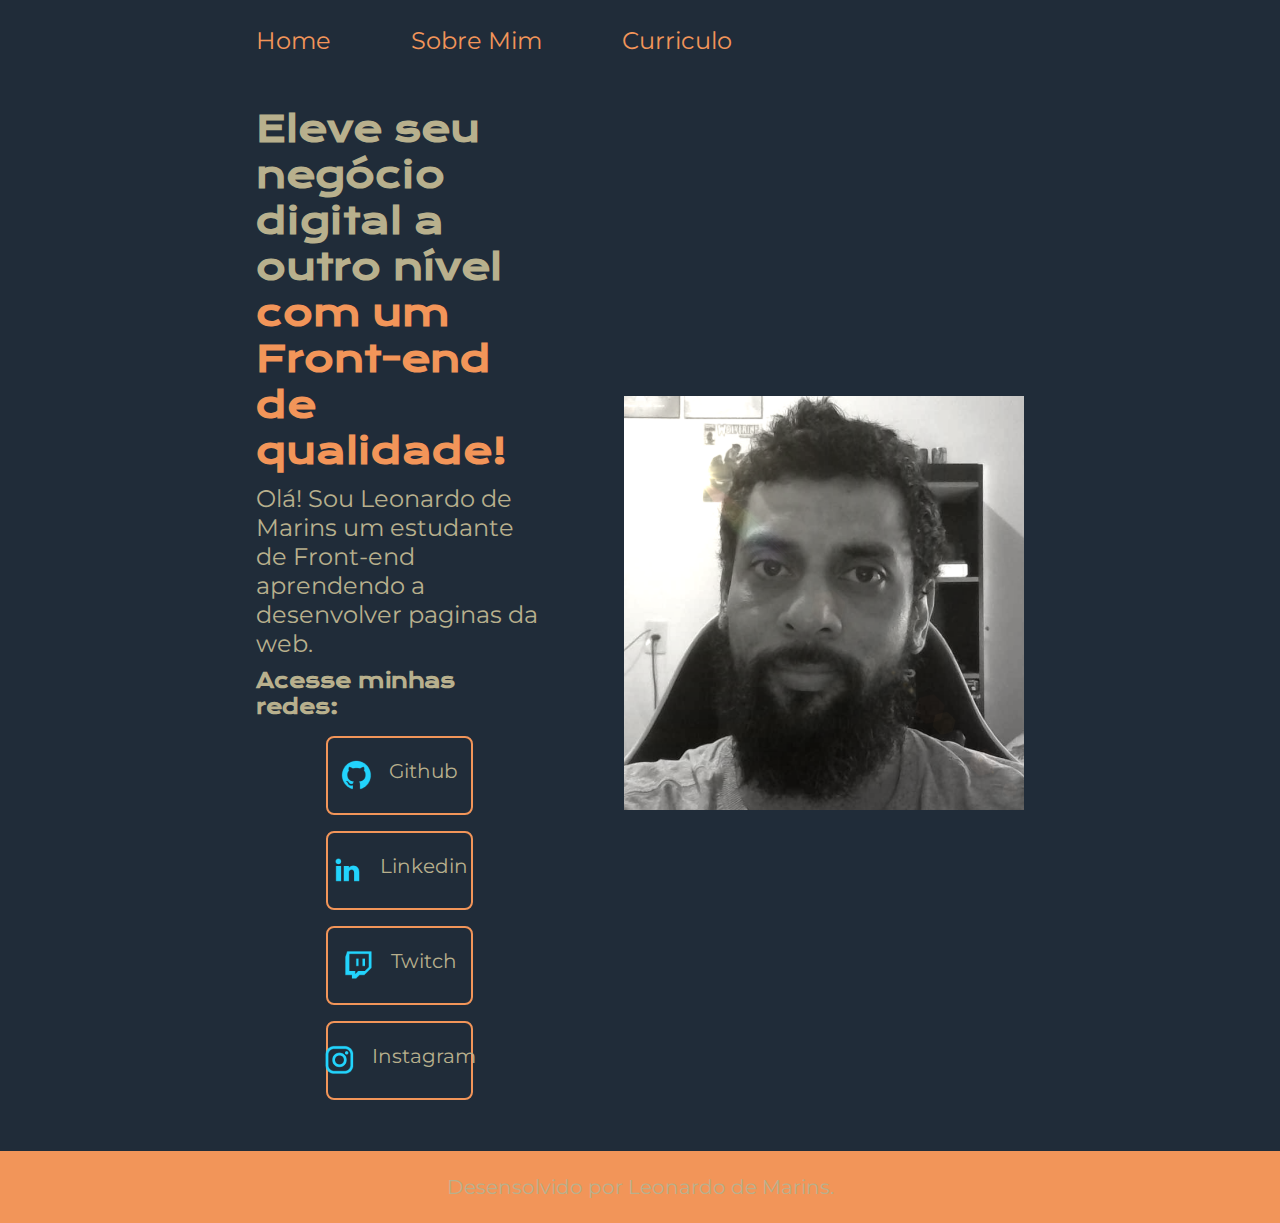
<file: index.html>
<!DOCTYPE html>
<html lang="pt-br">
<head>
    <meta charset="UTF-8">
    <meta http-equiv="X-UA-Compatible" content="IE=edge">
    <meta name="viewport" content="width=device-width, initial-scale=1.0">
    <title>Portfolio</title>
    <link rel="stylesheet" href="./styles/style.css">
</head>
<body>
    <header class= "cabecalho">
        <nav class= "cabecalho_menu">
            <a class= "cabecalho_link" href="index.html">Home</a>
            <a class= "cabecalho_link" href="about.html">Sobre Mim</a>
            <a class= "cabecalho_link" href="curriculo.html">Curriculo</a>
        </nav>
    </header>
    <main class= "apresentacao"> 
        <section class="apresentacao_conteudo"> 
        <h1 class="apresentacao_titulo"> Eleve seu negócio digital a outro nível <strong class="titulo">com um Front-end de qualidade!</strong></h1>
        <p class="apresentacao_texto"> Olá! Sou Leonardo de Marins um estudante de Front-end aprendendo a desenvolver paginas da web.</p>
        <div class="apresentacao_links">
        <h2 class="apresentacao_links_subtitulo">Acesse minhas redes:</h2>
        <a class="apresentacao_links_link" href="https://github.com/leonardommachado"> <img src="assets/github.png"> Github
        </a>
        <a class="apresentacao_links_link" href="https://www.linkedin.com/in/leonardo-de-marins-machado-102381271/"> <img src="assets/linkedin.png"> Linkedin
        </a>
        <a class="apresentacao_links_link" href="https://www.twitch.tv/dpsrv"> <img src="assets/twitch.png"> Twitch
            <a class="apresentacao_links_link" href="https://www.instagram.com/deadpooleonardo/"> <img src="assets/instagram.png"> Instagram
        </a>
        </div>  
    </section> 
        <img class="apresentacao_imagem" src="assets/imagem.png" alt="Imagem Leonardo programando.">
    </main>
    <footer>
        <p class="rodape">Desensolvido por Leonardo de Marins.</p>
    </footer>
</body>
</html>
</file>
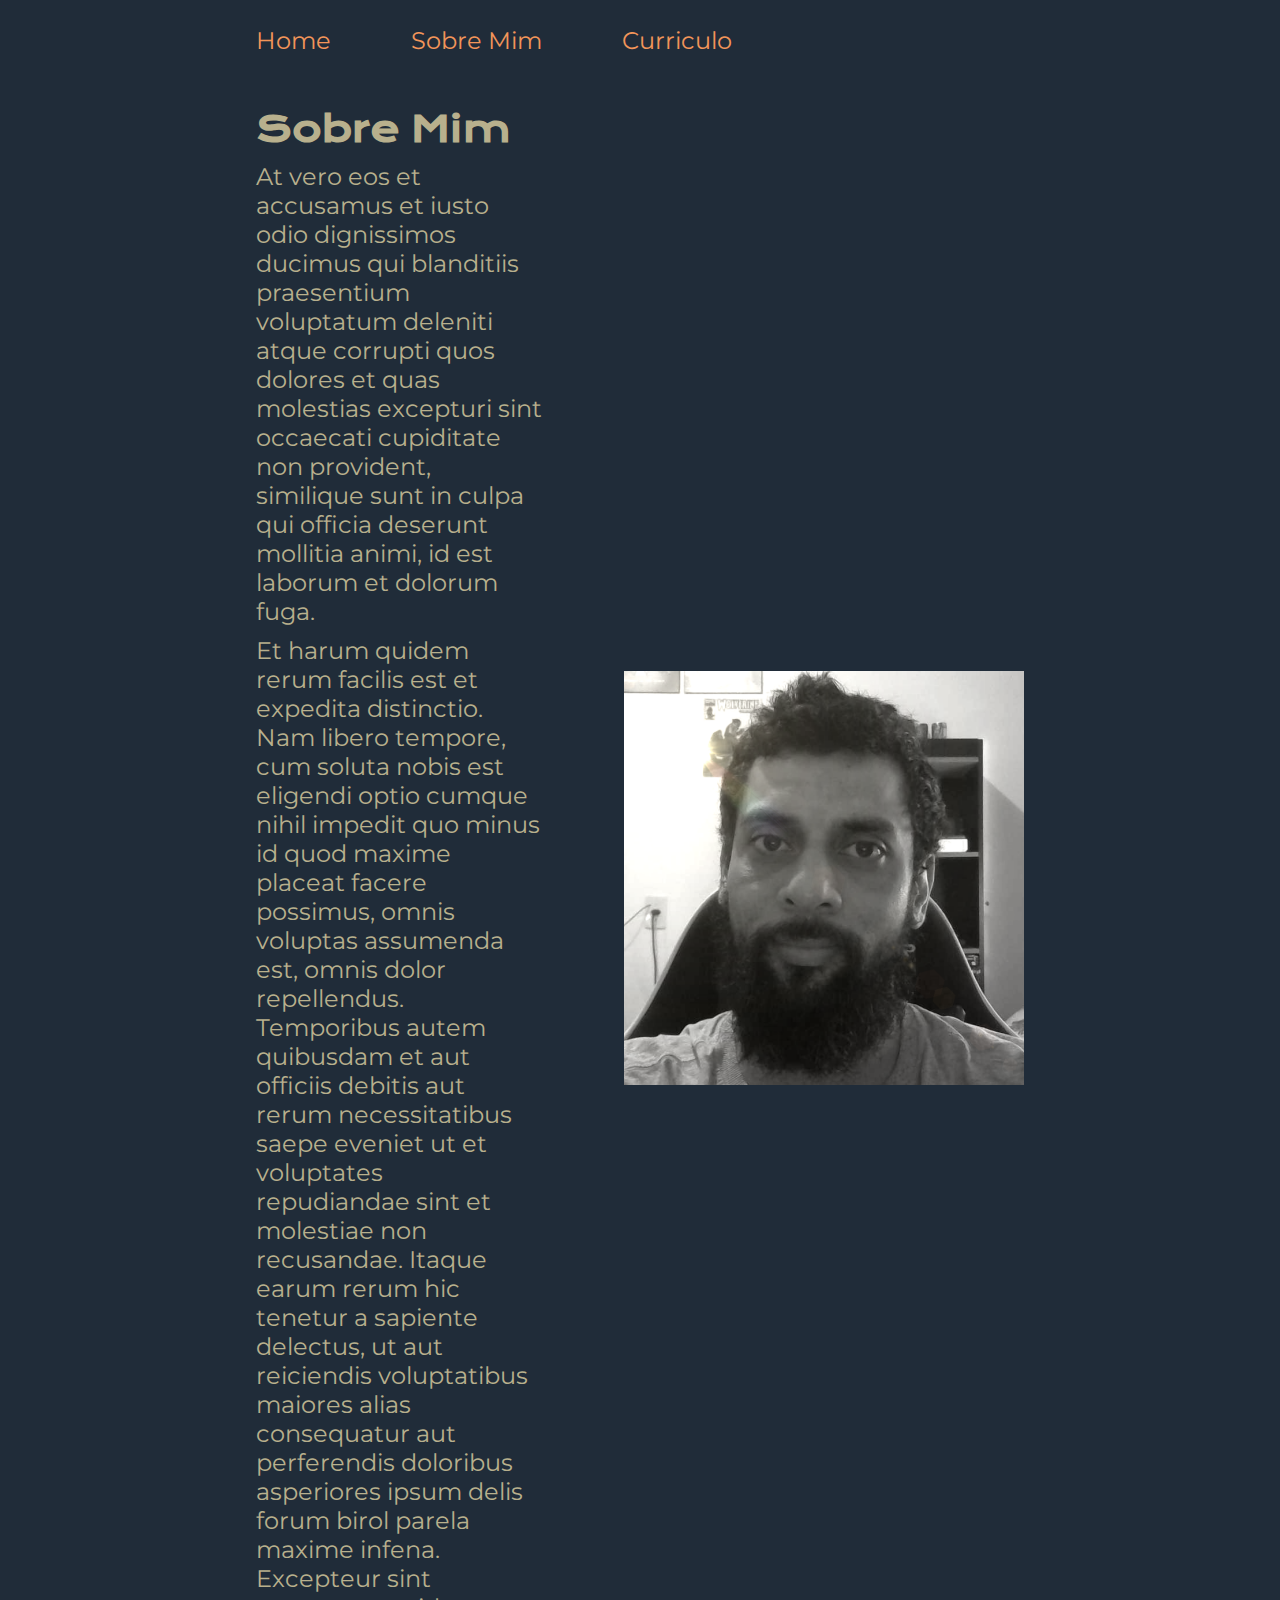
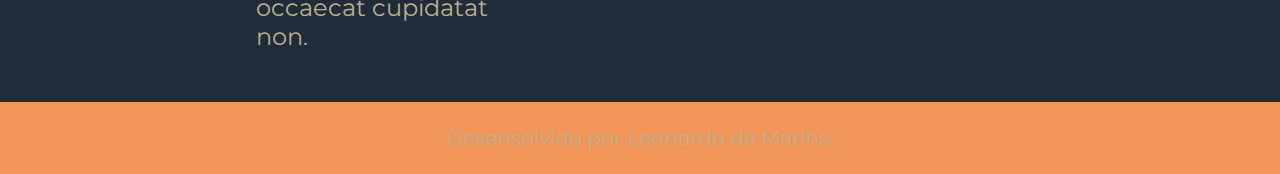
<file: about.html>
<!DOCTYPE html>
<html lang="pt-br">
<head>
    <meta charset="UTF-8">
    <meta http-equiv="X-UA-Compatible" content="IE=edge">
    <meta name="viewport" content="width=device-width, initial-scale=1.0">
    <title>Sobre Mim</title>
    <link rel="stylesheet" href="./styles/style.css">
</head>
<body>
    <header class= "cabecalho">
        <nav class= "cabecalho_menu">
            <a class= "cabecalho_link" href="index.html">Home</a>
            <a class= "cabecalho_link" href="about.html">Sobre Mim</a>
            <a class= "cabecalho_link" href="curriculo.html">Curriculo</a>
        </nav>
    </header>
    <main class="apresentacao">
        <section class="apresentacao_conteudo">
        <h1 class="apresentacao_titulo">Sobre Mim</h1>
        <p class="apresentacao_texto">At vero eos et accusamus et iusto odio dignissimos ducimus qui blanditiis praesentium voluptatum deleniti atque corrupti quos dolores et quas molestias excepturi sint occaecati cupiditate non provident, similique sunt in culpa qui officia deserunt mollitia animi, id est laborum et dolorum fuga.</p>
        <p class="apresentacao_texto">Et harum quidem rerum facilis est et expedita distinctio. Nam libero tempore, cum soluta nobis est eligendi optio cumque nihil impedit quo minus id quod maxime placeat facere possimus, omnis voluptas assumenda est, omnis dolor repellendus. Temporibus autem quibusdam et aut officiis debitis aut rerum necessitatibus saepe eveniet ut et voluptates repudiandae sint et molestiae non recusandae. Itaque earum rerum hic tenetur a sapiente delectus, ut aut reiciendis voluptatibus maiores alias consequatur aut perferendis doloribus asperiores ipsum delis forum birol parela maxime infena. Excepteur sint occaecat cupidatat non.</p>
        </section>
        <img class="apresentacao_imagem" src="assets/imagem.png" alt="Imagem Leonardo programando.">
    </main>
    </main>
        <footer>
            <p class="rodape">Desensolvido por Leonardo de Marins.</p>
        </footer>
</body>
</html>
</file>
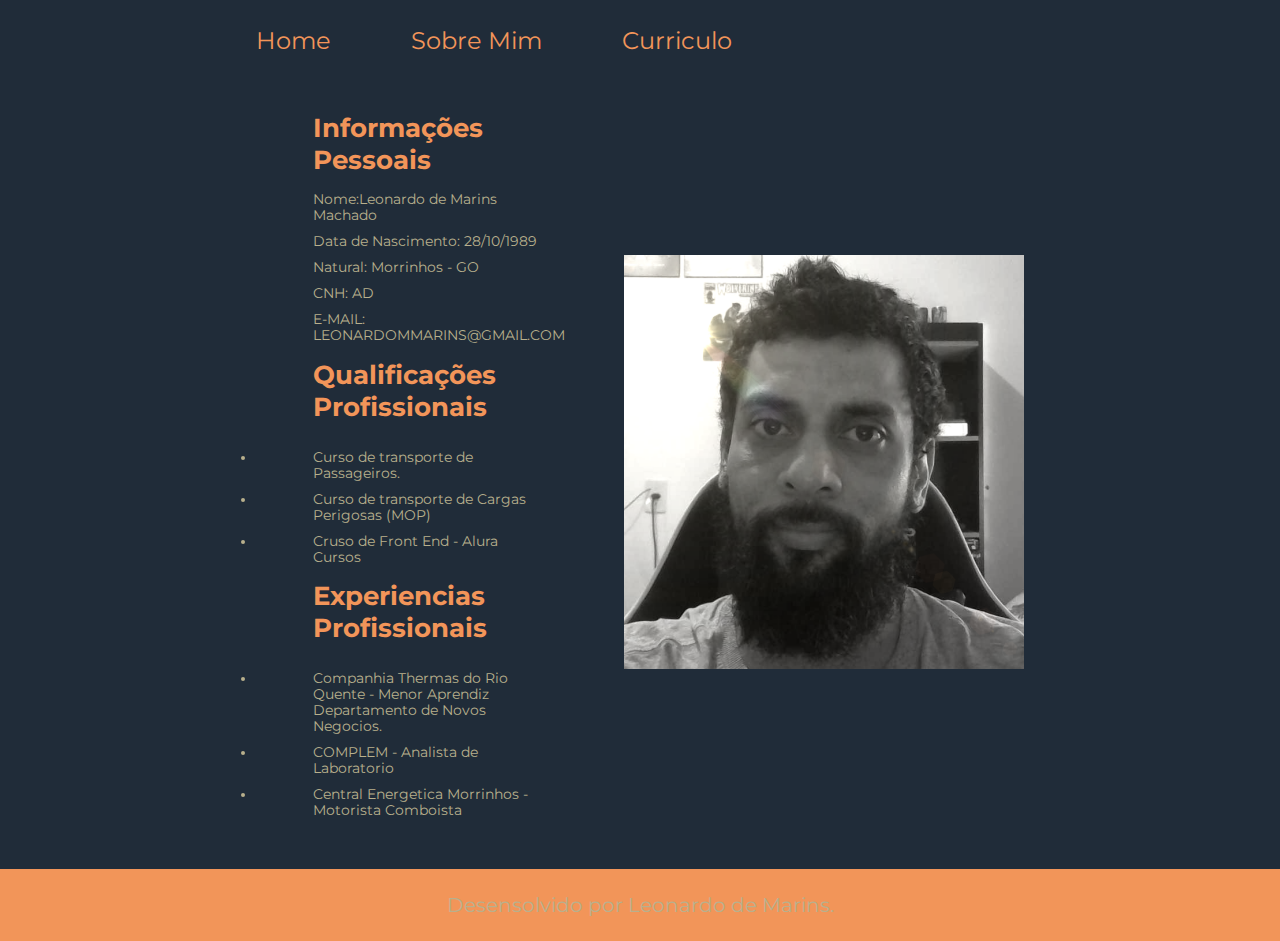
<file: curriculo.html>
<!DOCTYPE html>
<html lang="pt-br">
<head>
    <meta charset="UTF-8">
    <meta http-equiv="X-UA-Compatible" content="IE=edge">
    <meta name="viewport" content="width=device-width, initial-scale=1.0">
    <title>Curriculo</title>
    <link rel="stylesheet" href="./styles/style.css">
</head>
<body>
    <header class= "cabecalho">
        <nav class= "cabecalho_menu">
            <a class= "cabecalho_link" href="index.html">Home</a>
            <a class= "cabecalho_link" href="about.html">Sobre Mim</a>
            <a class= "cabecalho_link" href="curriculo.html">Curriculo</a>
        </nav>
    </header>
    <main class="apresentacao">
        <section class="apresentacao_conteudo">
        <h1 class="informacoes_curriculo">Informações Pessoais</h1>
            <p class="informacoes_curriculo_pessoal"> Nome:Leonardo de Marins Machado</p>
            <p class="informacoes_curriculo_pessoal"> Data de Nascimento: 28/10/1989</p>
            <p class="informacoes_curriculo_pessoal"> Natural: Morrinhos - GO </p>
            <p class="informacoes_curriculo_pessoal"> CNH: AD</p>
            <p class="informacoes_curriculo_pessoal"> E-MAIL: LEONARDOMMARINS@GMAIL.COM</p>
        <h2 class="informacoes_curriculo"> Qualificações Profissionais</h1>
            <ul class="informacoes_curriculo_pessoal"></ul>
            <li class="informacoes_curriculo_pessoal">Curso de transporte de Passageiros.</li>
            <li class="informacoes_curriculo_pessoal">Curso de transporte de Cargas Perigosas (MOP)</li>
            <li class="informacoes_curriculo_pessoal">Cruso de Front End - Alura Cursos</li>
        <h3 class=informacoes_curriculo>Experiencias Profissionais</h3>
            <ul class="informacoes_curriculo_pessoal"></ul>
            <li class="informacoes_curriculo_pessoal">Companhia Thermas do Rio Quente - Menor Aprendiz Departamento de Novos Negocios. </li>
            <li class="informacoes_curriculo_pessoal">COMPLEM - Analista de Laboratorio</li>
            <li class="informacoes_curriculo_pessoal">Central Energetica Morrinhos - Motorista Comboista</li>
        </section>
        <img class="apresentacao_imagem" src="assets/imagem.png" alt="Imagem Leonardo programando.">
    </main>
    </main>
    <footer>
        <p class="rodape">Desensolvido por Leonardo de Marins.</p>
    </footer>
    
</body>
</html>
</file>
<file: styles/style.css>
@import url('https://fonts.googleapis.com/css2?family=Krona+One&family=Montserrat:wght@400;600&display=swap');

:root {
    --cor_primaria: #202C39;
    --cor_secundaria: #F29559;
    --cor_terciaria: #B8B08D;
    --cor_hover: #F9E2AF;

    --fonte_primaria: 'Krona One', sans-serif;
    --fonte_secundaria: 'Montserrat', sans-serif;

}

* {
    margin: 0;
    padding: 0;
}

body { 
    box-sizing: border-box;
    background-color: var(--cor_primaria);
    color: var(--cor_terciaria);
}

.cabecalho {
    padding: 2% 0% 0% 20%;
}

.cabecalho_menu {
    display: flex;
    gap: 80px;
}

.cabecalho_link {
    font-size: 1.5rem ;
    font-family: var(--fonte_secundaria);
    color:var(--cor_secundaria);
    text-decoration: none;

}


.titulo {
    color: var(--cor_secundaria);
}

.apresentacao {
    padding:4% 20%;
    display:flex;
    align-items:center;
    justify-content: space-between;
    gap: 82px;
   
}

.apresentacao_conteudo{
    width: 50%;
    display: flex;
    flex-direction: column;
    gap: 10px;
}

.apresentacao_titulo {
    font-size: 2.25rem;
    font-family: var(--fonte_primaria);
}

.apresentacao_texto {
    font-size: 1.5rem;
    font-family: var(--fonte_secundaria);
}

.apresentacao_links {
    display:flex;
    justify-content:space-between;
    flex-direction: column;
    align-items: center;
    gap: 16px;
  
}

.apresentacao_links_subtitulo {
    font-family: var(--fonte_primaria);
    font-weight: 400px;
    font-size: 1.25rem;
}


.apresentacao_links_link {
    display:flex;
    justify-content: center;
    gap: 16px;
    border: 2px solid var(--cor_secundaria);
    width: 50%;
    text-align:center;
    border-radius: 8px;
    padding: 21.5px 0px;
    font-size: 1.25rem;
    text-decoration: none;
    font-family: var(--fonte_secundaria);
    font-weight: 600px;
    color: var(--cor_terciaria);
}   

.apresentacao_links :hover {
    background-color: var(--cor_hover);
}

.apresentacao_imagem{
    widows: 50%;
}

.rodape {
    color: var(--cor_terciaria);
    background-color: var(--cor_secundaria);
    padding: 24px;
    text-align: center;
    font-size: 1.25rem;
    font-family: var(--fonte_secundaria);
    font-weight: 400;

}

.informacoes_curriculo{
    font-size: 1.62rem;
    color: var(--cor_secundaria);
    font-family: var(--fonte_secundaria);
    padding:2% 20%;
   
    
}

.informacoes_curriculo_pessoal{
    font-size: 0.87rem;
    color: var(--cor_terciaria);
    font-family: var(--fonte_secundaria);
    padding: 0% 0% 0% 20%;    

}

@media (max-width:1200px){
    .cabecalho{
        padding: 10%;
    }
    .cabecalho_menu{
        justify-content: center;
    }
    .apresentacao{
        flex-direction: column-reverse;
        padding: 5%;
    }
    .apresentacao_conteudo{
        width: auto;
    }
}
</file>
